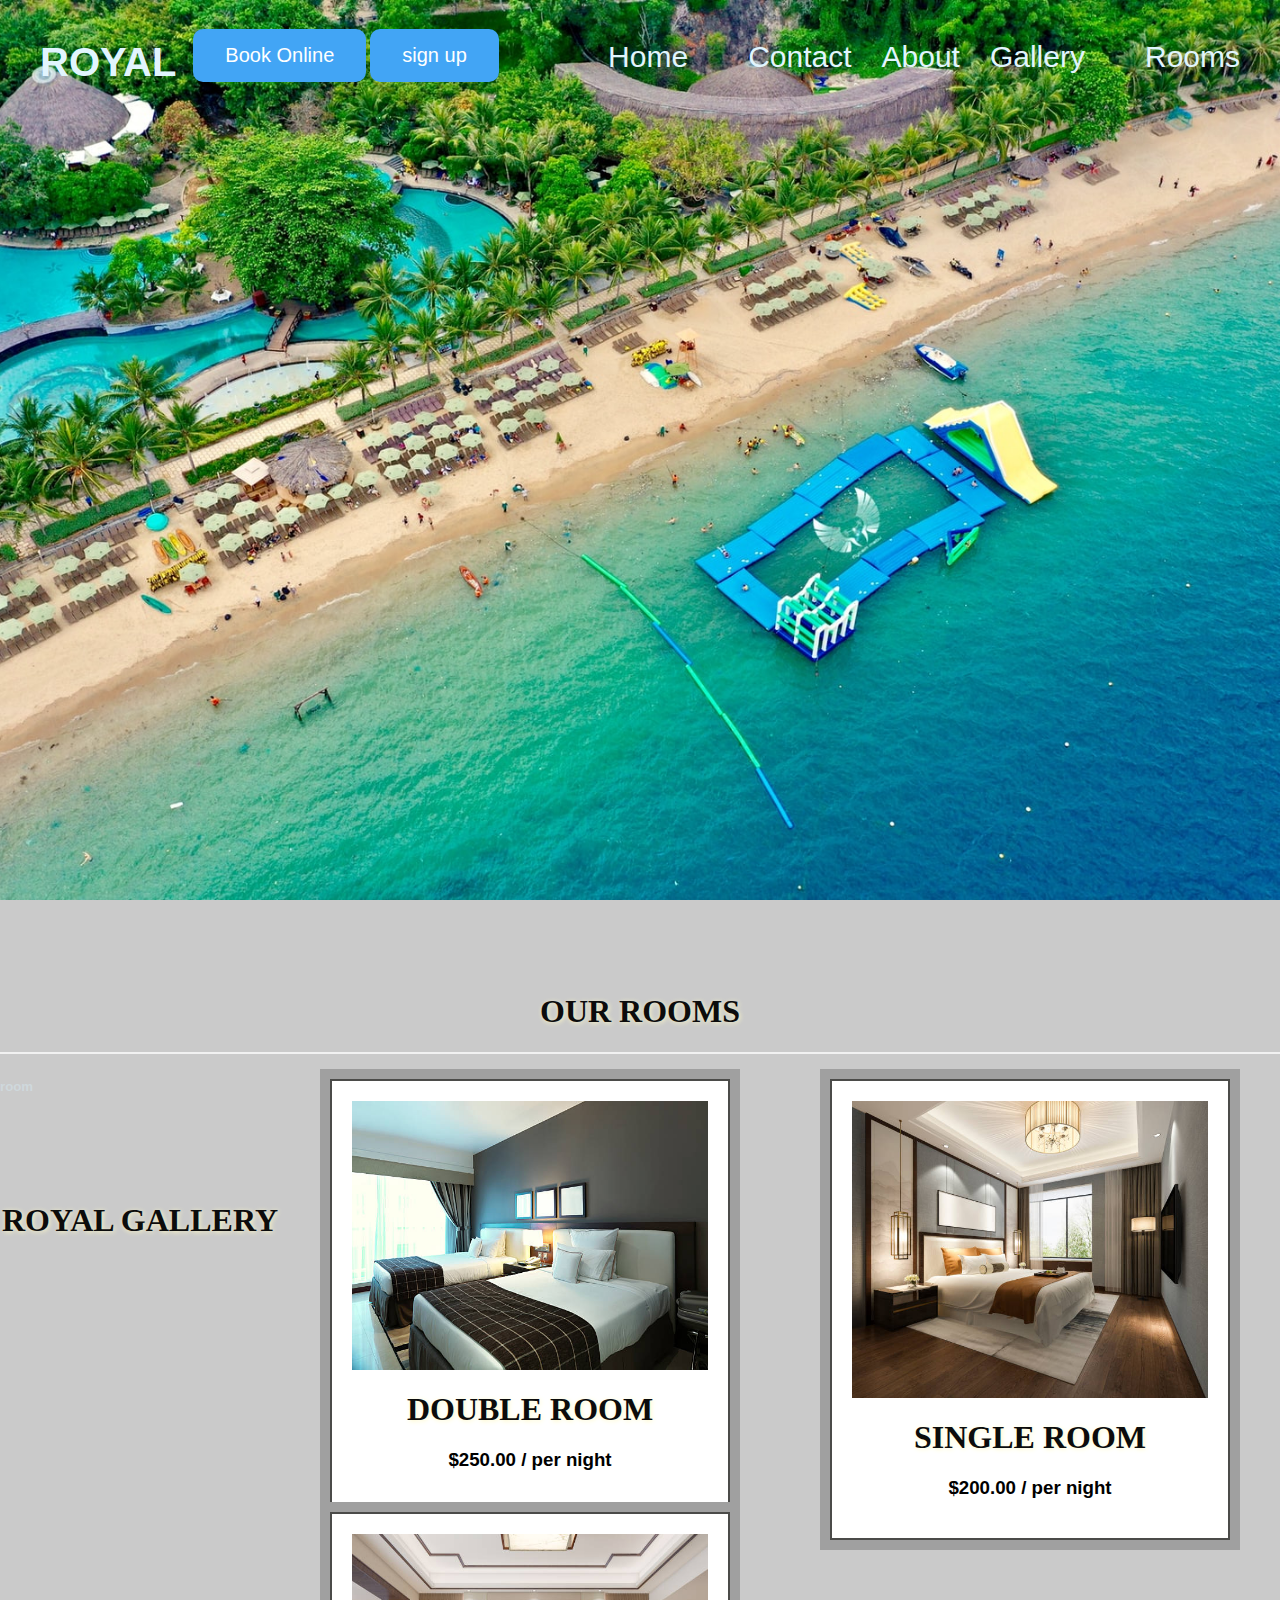
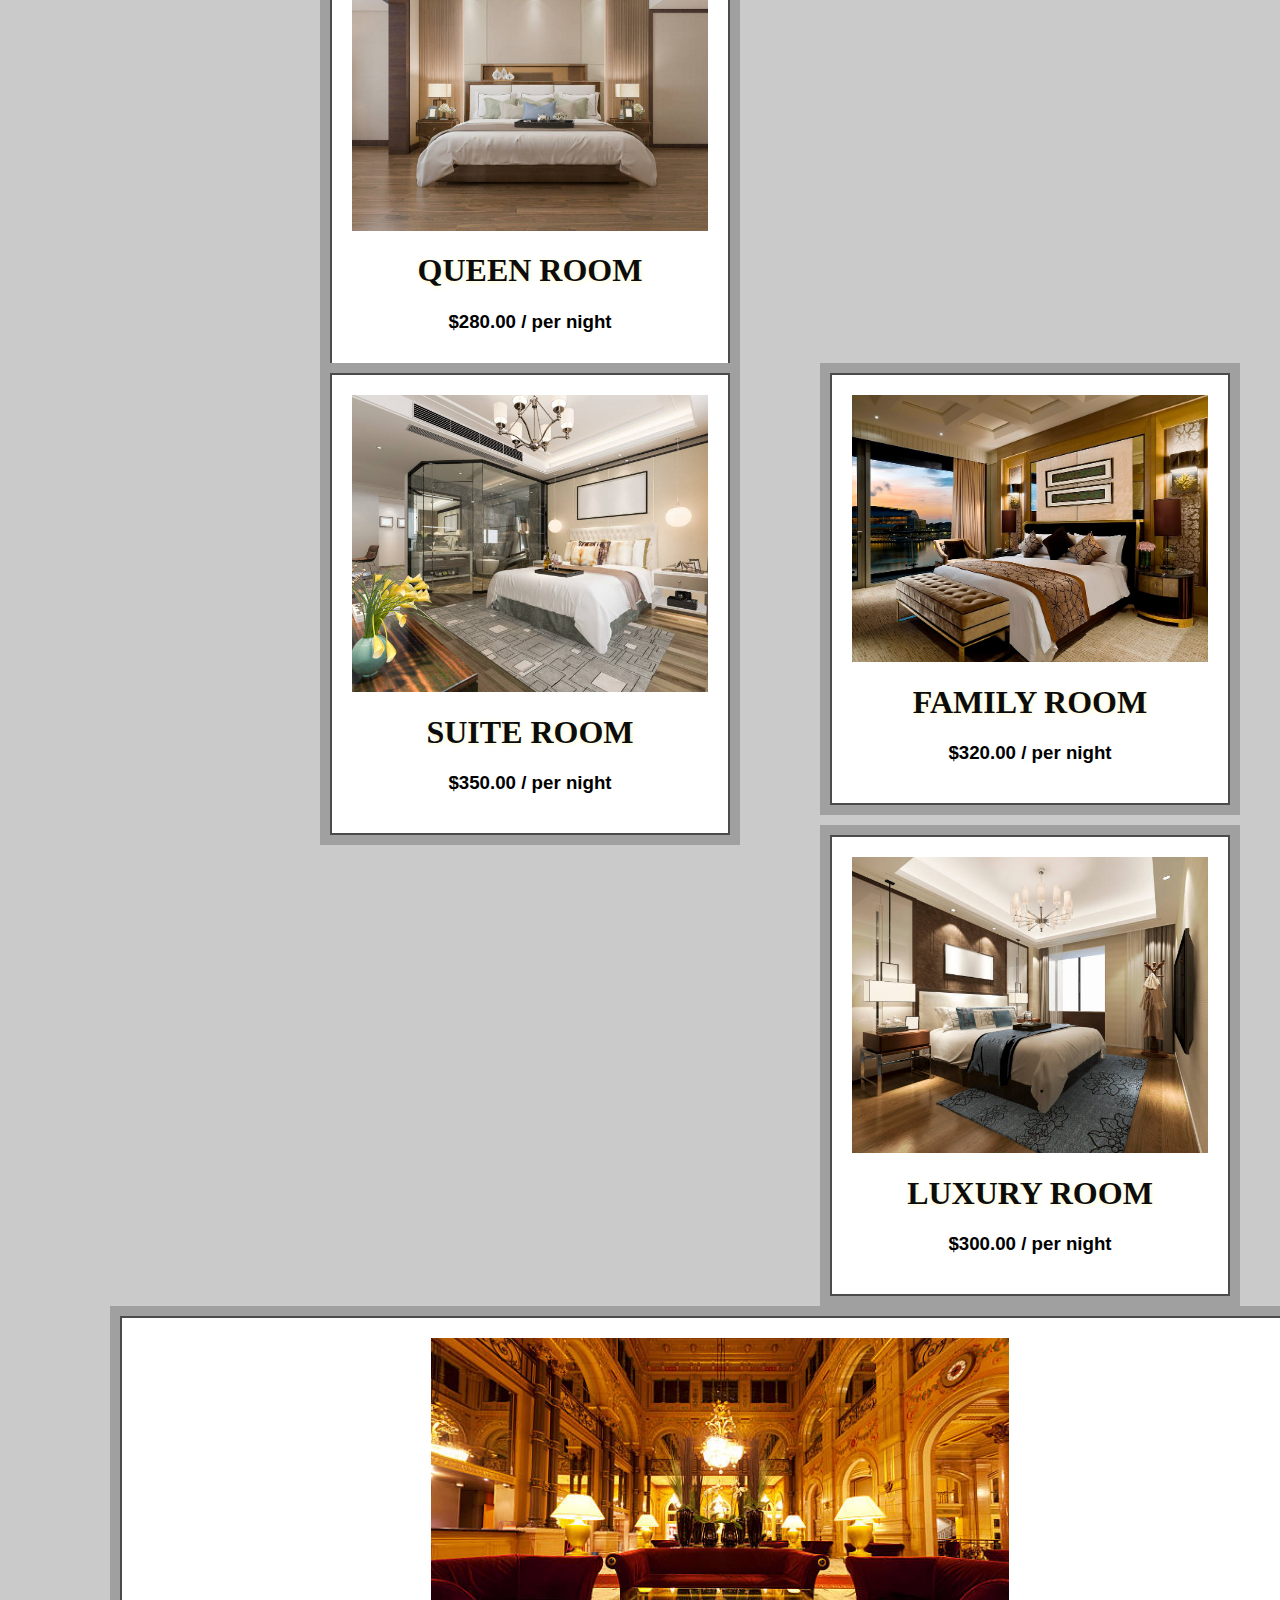
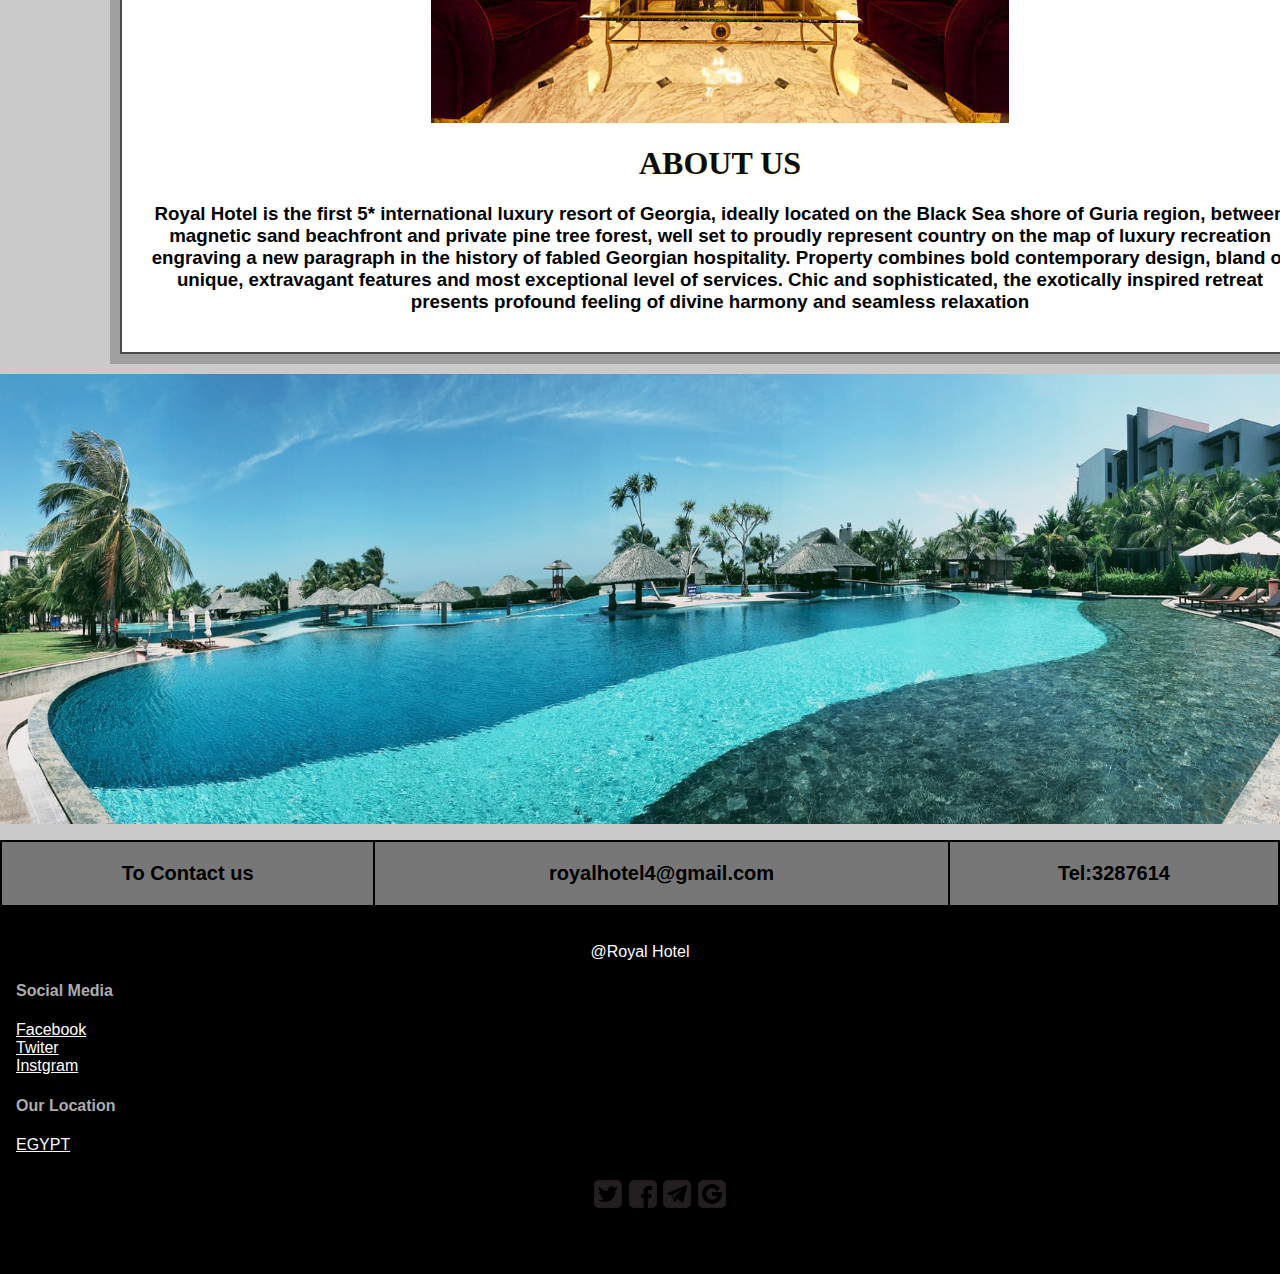
<file: index.html>
<html>
    <head>
      <link rel="stylesheet" href="style.css">

      
        <title> </title>
        <header>
          
      
          
         <div class="header">
            
            <a class="logo">ROYAL</a>
              <div class="header-right">
              <a href="index.html">Home</a>
              <a>
                <div class="dropdown">
                  <a class="dropbtn">Rooms</a>
                  <div class="dropdown-content">
                    <a href="room.html" target="_blank" > Single Room</a>
                    <a href="room.html" target="_blank"> Double Room</a>
                    <a href="room.html" target="_blank"> Family Room</a>
                    <a href="room.html" target="_blank"> Queen Room</a>
                    <a href="room.html" target="_blank"> Luxury Room</a>
                    <a href="room.html" target="_blank"> suite Room</a>
                  </div>
                </div>
                </a>
              <a href="contact.html" target="_blank">Contact</a>
              <a href="about.html" target="_blank">About</a>
              <a href="gallery 1.html" target="_blank">Gallery</a>
              </div>
              <div class="header-left">
              <a class="active " href="book.html" target="_blank">Book Online</a></div>
              <a class="active " href="sign.html" target="_blank">sign up</a></div>
            </div>
            </div>
            </div>
          </div>
            
          
      </body>
    </head>
  </header>
  </header>
<body>
  <br> <br>
  <br> <br>
  <h1>Our Rooms</h1>
  <hr>
  <div class="room">
    <a target="_blank" href="15.jpg">
      <img src="15.jpg" alt="Cinque Terre" width="600" height="400">
    </a>
    <div class="desc"></div><h1>Single Room</h1>
     <h3> $200.00 / per night</h3>
    </div>
  </div>
  
  <div class="room">
    <a target="_blank" href="10.jpg">
      <img src="10.jpg" alt="Forest" width="600" height="400">
    </a>
    <div class="desc"><h1>Double Room</h1>
      <h3> $250.00 / per night</h3>
    </div>
  </div>
  
  <div class="room">
    <a target="_blank" href="14.jpg">
      <img src="14.jpg" alt="Northern Lights" width="600" height="400">
    </a>
    <div class="desc"><h1>Queen Room</h1>
      <h3> $280.00 / per night</h3>
    </div>
  </div>
  
  <div class="room">
    <a target="_blank" href="7.jpeg">
      <img src="7.jpeg" alt="Mountains" width="600" height="400">
    </a>
    <div class="desc"><h1>Family Room</h1>
      <h3> $320.00 / per night</h3></div>
  </div>
  </div>
  
  <div class="room">
    <a target="_blank" href="19.jpg">
      <img src="19.jpg" alt="Mountains" width="600" height="400">
    </a>
    <div class="desc"><h1>Suite Room</h1>
      <h3> $350.00 / per night</h3></div>
  </div>
  </div>
  
  <div class="room">
    <a target="_blank" href="16.jpg">
      <img src="16.jpg" alt="Mountains" width="600" height="400">
    </a>
    <div class="desc"><h1>Luxury Room</h1>
      <h3> $300.00 / per night</h3></div>
  </div>
  </div>
 
<div>

<footer>
  
  
  <div class="footer-area black-bg footer-padding">
  <div class="">
  <div class="row d-flex justify-content-between">
  <div class="col-xl-3 col-lg-3 col-md-4 col-sm-6">
  <div class="single-footer-caption mb-30">
</footer>
</div>
<h5>room</h5>
<br>
<br>
<div class="about2">
  <div class="abohome">
   
      <img src="27.jpg" alt="" >
    </a>
    <div class="desc"></div><h1>About us</h1>
     <h3> Royal Hotel is the first 5* international luxury resort of Georgia, ideally located on the Black Sea shore of Guria region, between magnetic sand beachfront and private pine tree forest, well set to proudly represent country on the map of luxury recreation engraving a new paragraph in the history of fabled Georgian hospitality. Property combines bold contemporary design, bland of unique, extravagant features and most exceptional level of services. Chic and sophisticated, the exotically inspired retreat presents profound feeling of divine harmony and seamless relaxation</h3>
    </div>
  </div>
</div>



    <p style="font-size:50px; text-align: center; " > <h1>Royal Gallery</h1></p>
    
    <a href="gallery 1.html" target="_blank">
      <img  src="39.jpg"   style="width: 100%; height: 50vh;">

      </a>
  </div>
</div>
</div>

 
  
  
    <table>
      <tr>
          <ul>
          <th>To Contact us  </th>
          <th>royalhotel4@gmail.com</th>
          <th> Tel:3287614</th>
          </ul>
      </tr>
      
    </table>
    
    <div class="footer">
      <footer>
        <div class="container">
          <span> @Royal Hotel</span>
          
          <span>
          <h4>Social Media</h4>
          <ul>
          <li><a href="#"> Facebook</a></li> <br>
          <li><a href="#">Twiter</a></li> <br>
          <li><a href="#">Instgram</a></li> <br>
          <h4>Our Location</h4>
          <li><a href="#">EGYPT</a></li>
          </ul>
          </span>
      
         <ul>
            <li> <img src="Social_Media-03-128 (1).webp" alt=""></li>
            <li> <img src="Social_Media-02-256.webp" alt=""></li>
            <li> <img src="Social_Media-06-128.webp" alt=""></li>
            <li> <img src="Social_Media-07-128.webp" alt=""></li>
          </ul>
        <ul>
        
       </footer>
      </div>
</file>
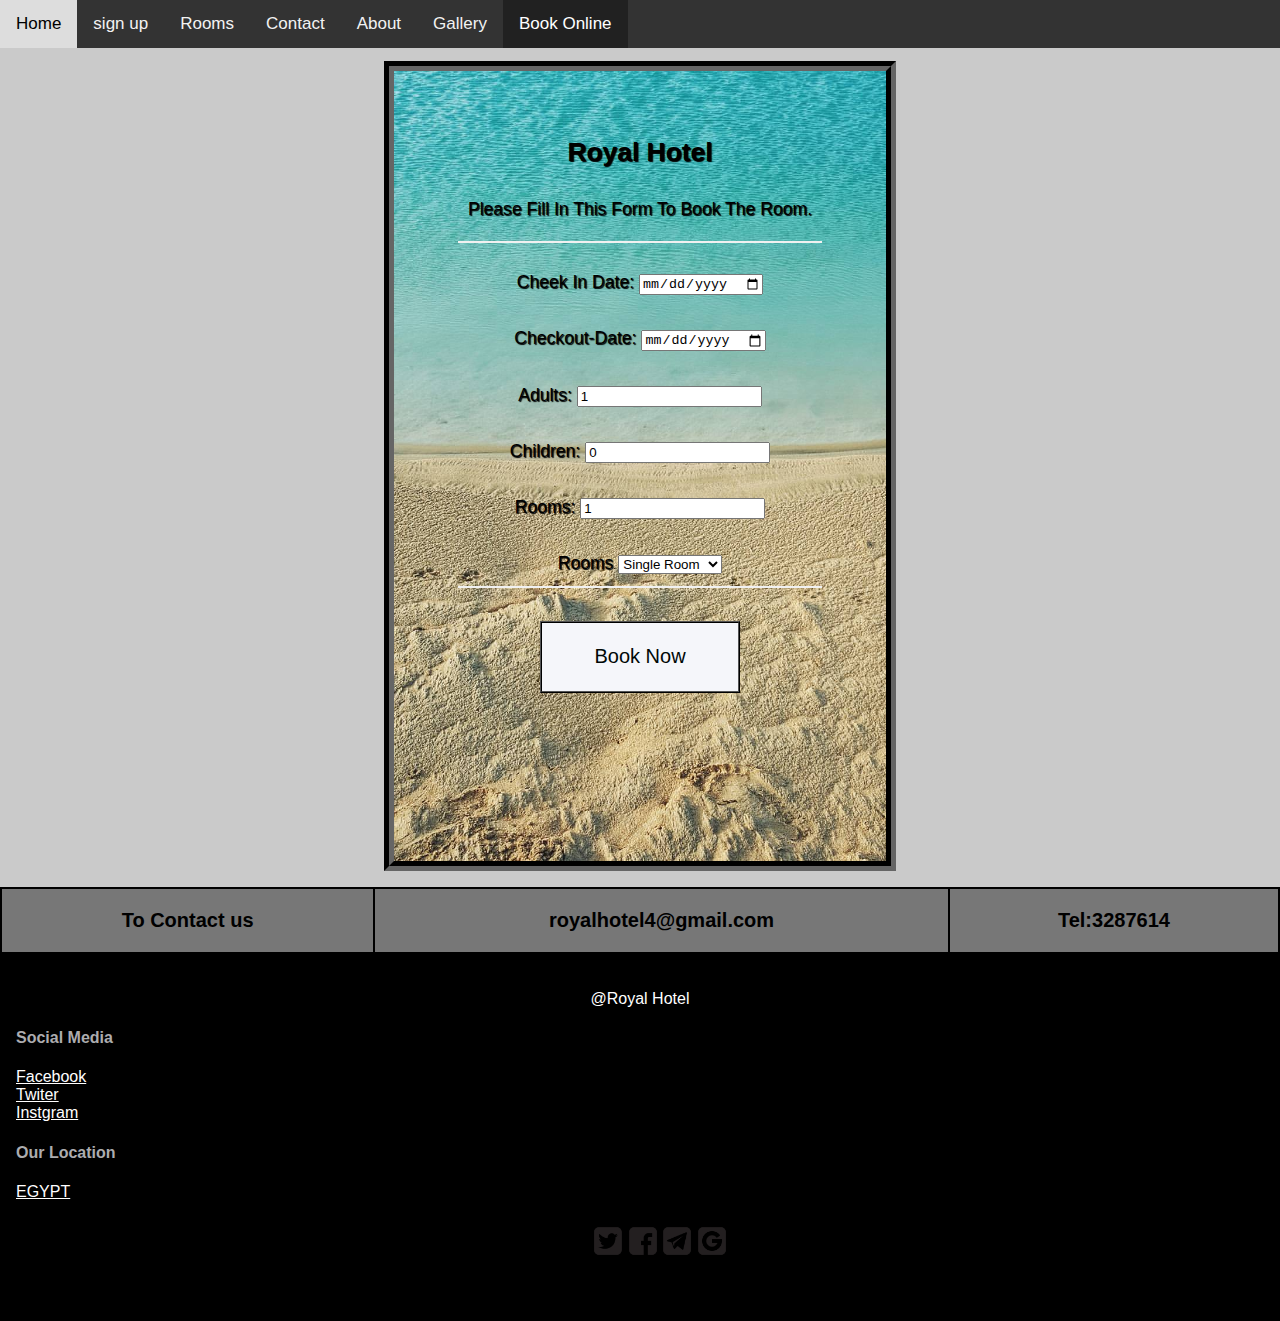
<file: book.html>
<html>
<head>
  <link rel="stylesheet" href="style.css">


 
  <div class="topnav">
        
    <div class="topnav">
        
      <a href="index.html">Home</a>
      <a  href="sign.html" target="_blank">sign up</a>
      <a href="room.html">Rooms</a>
      <a href="contact.html" >Contact</a>
      <a href="about.html" >About</a>
      <a href="gallery 1.html" >Gallery</a>
      <a class="active " href="book.html" >Book Online</a></div>
    </div>
    </div>
    </div>
</head>
<body>
  <div class="bbody">
    <form action="/action_page.php">
      <div class="book">
        <h2>Royal Hotel</h2>
        <p>Please fill in this form to book the room.</p>
        <hr>
    
        <form class ="book-form">
            <div class = "form-item">
                <label for="cheekin-date">Cheek in date:</label>
                <input type ="date"id ="cheekin-date"required><br><br>
            </div>
            <div  class="form-item">
                <lable for="checkout-date">Checkout-date:</lable>
                <input type = "date"id="chekout-date"required><br><br>
            </div>
        <div class ="form-item">
        <label for = "adult">Adults:</label>
                <input type ="number"min ="1"value ="1" id ="adult"required> <br><br>
            </div>    
    
             <div class ="form-item">
                    <label for = "children">Children:</label>
                    <input type ="number"min ="0"value ="0" id ="children"><br><br>
            </div>
            <div class ="form-item">
                <label for = "rooms">Rooms:</label>
                <input type ="number"min ="1"value ="1" id ="rooms"required><br><br>
            </div>

            <form action="sel" >
              <label for="rooms" ><sel>Rooms</sel></label>
              <select name="Rooms" id="rooms" >
                <option value="Single Room" >Single Room</option>
                <option value="Double Room" >Double Room</option>
                <option value="Family Room">Family Room</option>
                <option value="Queen Room">Queen Room</option>
                <option value="Luxury Room">Luxury Room</option>
                <option value="Suite Room">Suite Room</option>
              </select>
        <hr>
        
    
        <button type="submit" class="registerbtn1">Book Now</button>
        </form>
      </div>
</div>

<table>
  <tr>
      <ul>
      <th>To Contact us  </th>
      <th>royalhotel4@gmail.com</th>
      <th> Tel:3287614</th>
      </ul>
  </tr>
  
</table>


<div class="footer">
  <footer>
    <div class="container">
      <span> @Royal Hotel</span>
      
      <span>
      <h4>Social Media</h4>
      <ul>
      <li><a href="#"> Facebook</a></li> <br>
      <li><a href="#">Twiter</a></li> <br>
      <li><a href="#">Instgram</a></li> <br>
      <h4>Our Location</h4>
      <li><a href="#">EGYPT</a></li>
      </ul>
      </span>
  
     <ul>
            <li> <img src="Social_Media-03-128 (1).webp" alt=""></li>
            <li> <img src="Social_Media-02-256.webp" alt=""></li>
            <li> <img src="Social_Media-06-128.webp" alt=""></li>
            <li> <img src="Social_Media-07-128.webp" alt=""></li>
          </ul>
        <ul>
    
   </footer>
  </div>
</file>
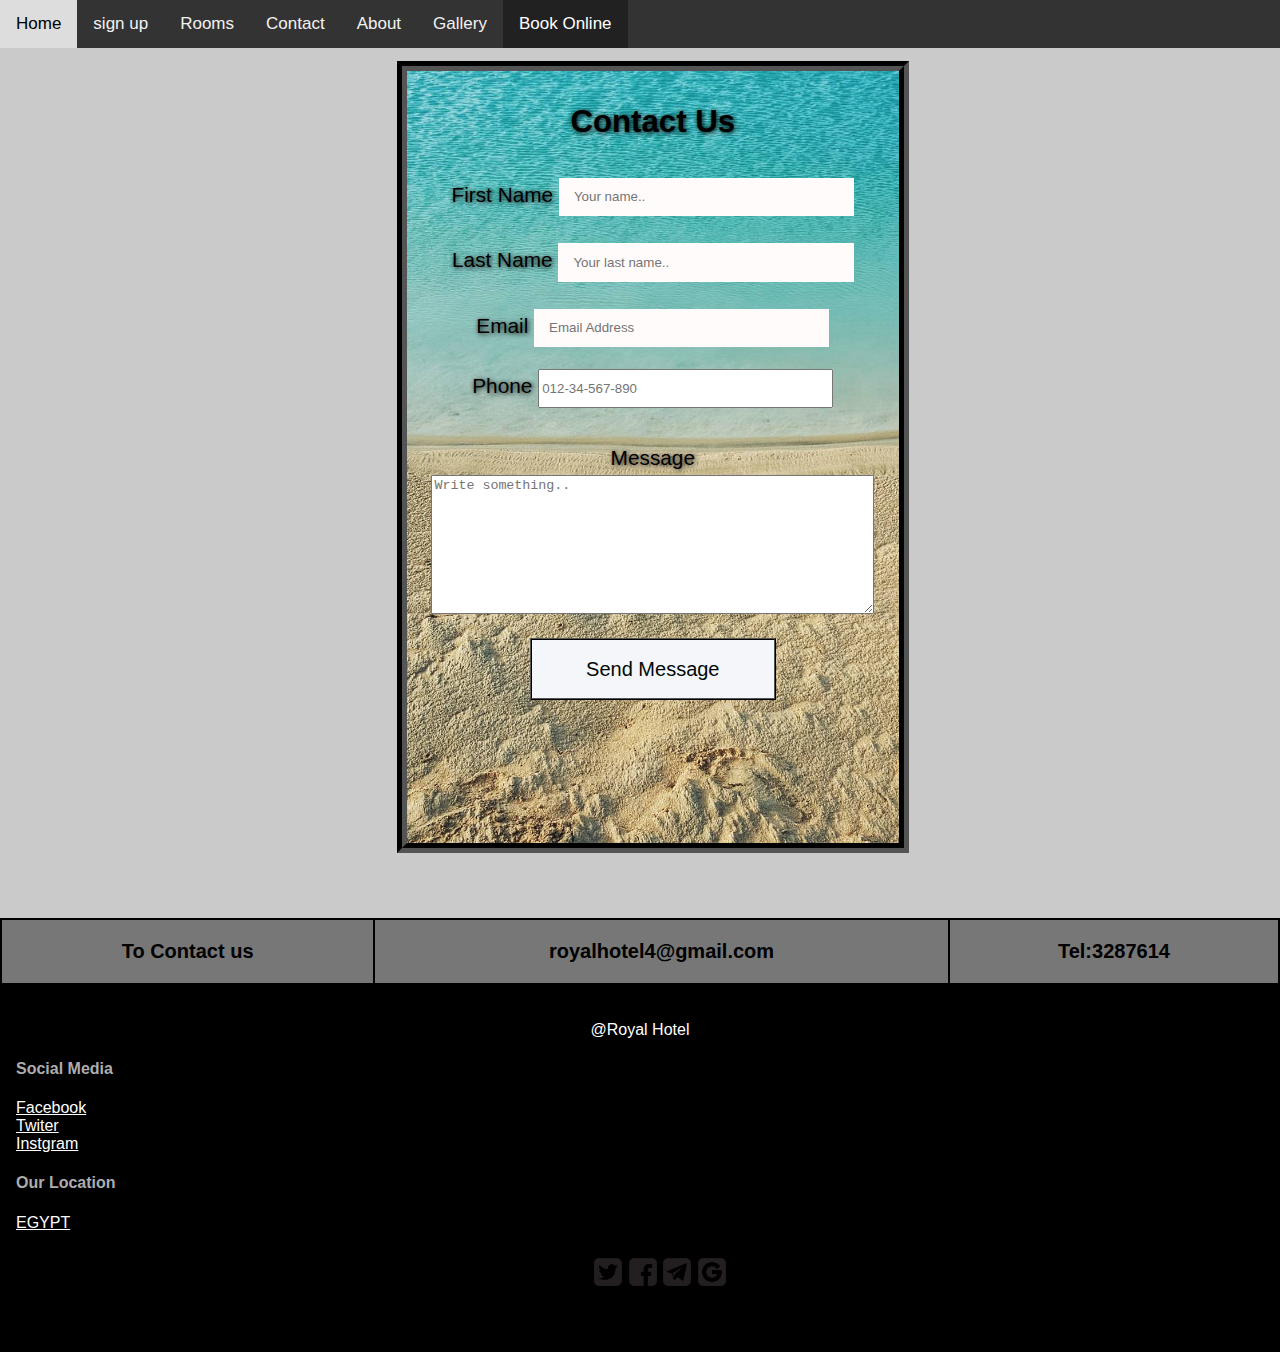
<file: contact.html>
<html>
    <title>

    </title>
    <head>
      
      <link rel="stylesheet" href="style.css">

      <div class="topnav">
        
        <a href="index.html">Home</a>
        <a  href="sign.html" target="_blank">sign up</a>
        <a href="room.html">Rooms</a>
        <a href="contact.html" >Contact</a>
        <a href="about.html" >About</a>
        <a href="gallery 1.html" >Gallery</a>
        <a class="active " href="book.html" >Book Online</a></div>
      </div>
      </div>
      </div>
    </head>
           
  
   <body>
    
    <div class="cbody">
      <h2>Contact Us</h2>
        <form action="/action_page.php">
          <label for="first name">First Name</label>
          <input type="text" id="first name" name="firstname" placeholder="Your name.."required><br>
      
          <label for="last name">Last Name</label>
          <input type="text" id="last name" name="lastname" placeholder="Your last name.."required> <br>
          <label for ="Email"> Email </label>
          <input id ="Email" name ="Email" type ="email" placeholder="Email Address"required> </br>
          <label for="phone"> phone </label>
          <input type="tel" id="phone" name="phone" placeholder="012-34-567-890" pattern="[0-9]{3}[0-9]{2}[0-9]{3}-[0-9]{3}" required><br><br>
          <label for="Message">Message</label> 
          <br>
          <textarea id="Message" name="Message" placeholder="Write something.."  required></textarea><br>
          <input type="submit" value="Send Message">
        </form>
      </div>
       </div>
<br>
<br>
  
    <table>
      <tr>
          <ul>
          <th>To Contact us  </th>
          <th>royalhotel4@gmail.com</th>
          <th> Tel:3287614</th>
          </ul>
      </tr>
      
    </table>
    
    
    <div class="footer">
      <footer>
        <div class="container">
          <span> @Royal Hotel</span>
          
          <span>
          <h4>Social Media</h4>
          <ul>
          <li><a href="#"> Facebook</a></li> <br>
          <li><a href="#">Twiter</a></li> <br>
          <li><a href="#">Instgram</a></li> <br>
          <h4>Our Location</h4>
          <li><a href="#">EGYPT</a></li>
          </ul>
          </span>
      
         <ul>
            <li> <img src="Social_Media-03-128 (1).webp" alt=""></li>
            <li> <img src="Social_Media-02-256.webp" alt=""></li>
            <li> <img src="Social_Media-06-128.webp" alt=""></li>
            <li> <img src="Social_Media-07-128.webp" alt=""></li>
          </ul>
        <ul>
        
       </footer>
      </div>
</body>
</html>
</file>
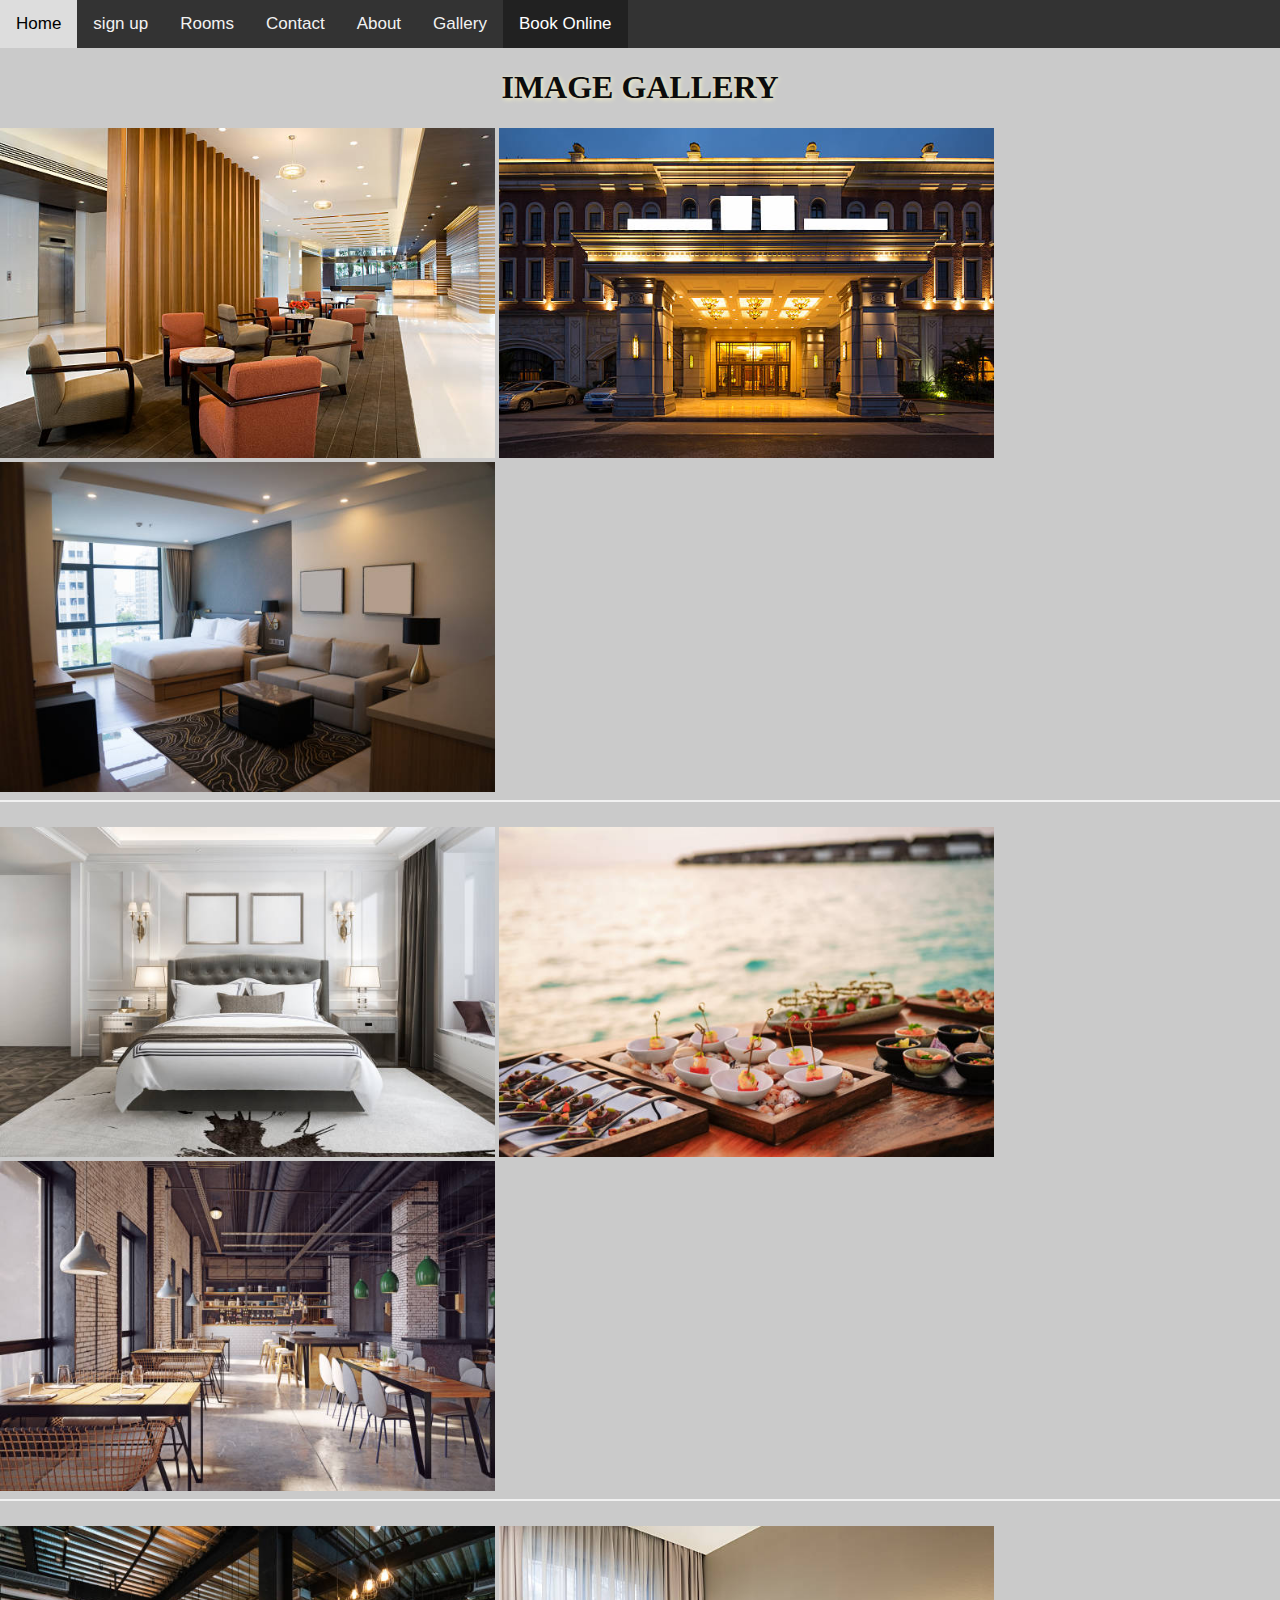
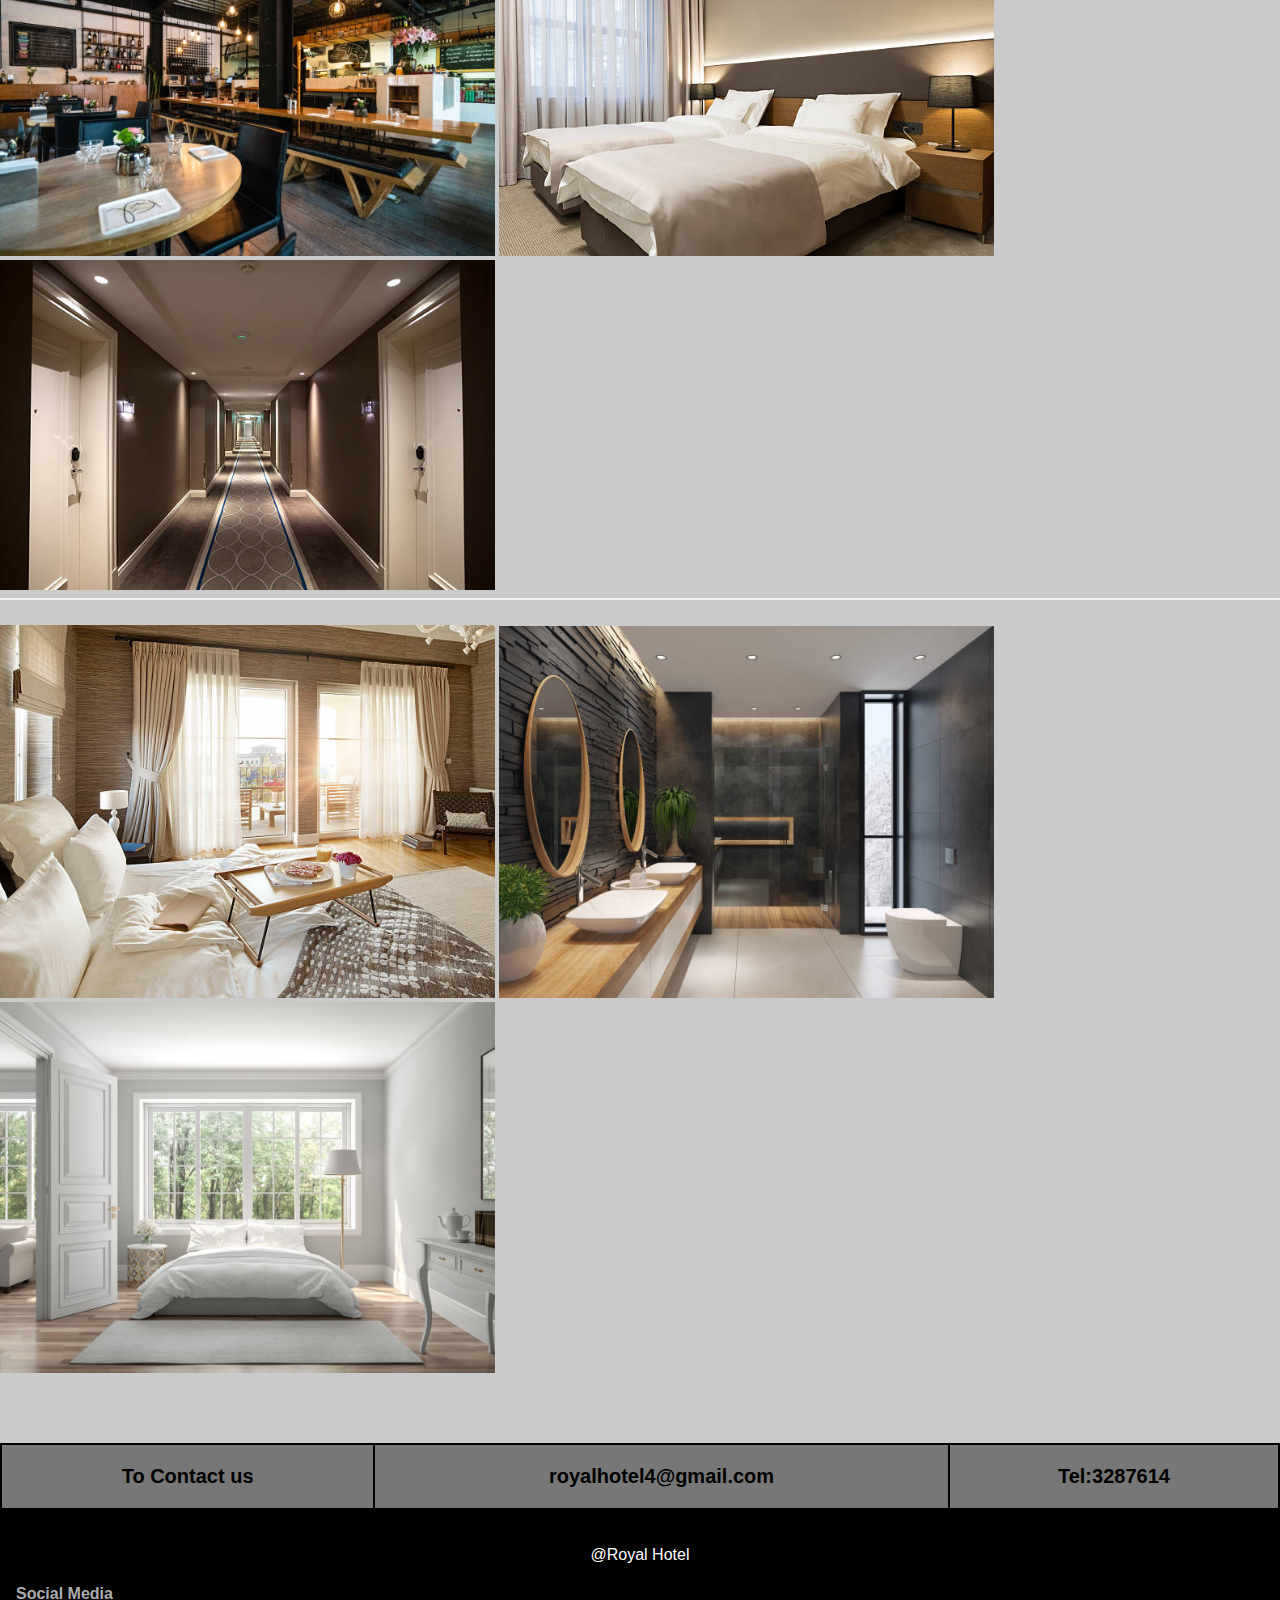
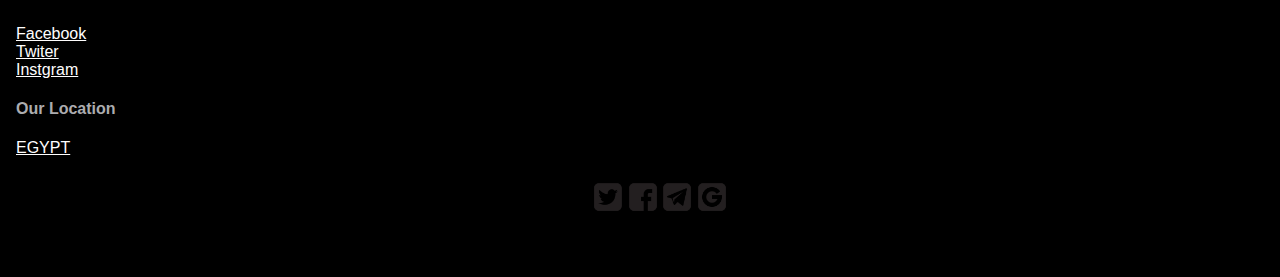
<file: gallery 1.html>
<html>
 <head>
      <link rel="stylesheet" href="style.css"> 
      
      
      <div class="topnav">
        
        <a href="index.html">Home</a>
        <a  href="sign.html" target="_blank">sign up</a>
        <a href="room.html">Rooms</a>
        <a href="contact.html" >Contact</a>
        <a href="about.html" >About</a>
        <a href="gallery 1.html" >Gallery</a>
        <a class="active " href="book.html" >Book Online</a></div>
      </div>
      </div>
      </div>
 </head>
    <body>
          
         <h1> Image Gallery</h1>  
             <img src="t1.jpg" alt="swimming pool" width="495" hidht="455">
             <img src="t15.jpeg" alt="swimming pool" width="495" hidht="455">
             <img src="t14.jpg" alt="swimming pool" width="495" hidht="455">
             <hr>
             <img src="t4.jpg" alt="swimming pool" width="495" hidht="455">
             <img src="t5.jpg" alt="swimming pool" width="495" hidht="455">
             <img src="t6.jpg" alt="swimming pool" width="495" hidht="455">
             <hr>
              <img src="t7.jpg" alt="swimming pool" width="495" hidht="455">
             <img src="t17.jpg" alt="swimming pool" width="495" hidht="300">
             <img src="t19.jpg" alt="swimming pool" width="495" hidht="455">
             <hr>
             <img src="t10.jpg" alt="swimming pool" width="495" hidht="455">
             <img src="t18.jpg" alt="swimming pool" width="495" hidht="455">
             <img src="t12.jpg" alt="swimming pool" width="495" hidht="455">

<br>
<br>
<br>
<br>
                
<table>
  <tr>
      <ul>
      <th>To Contact us  </th>
      <th>royalhotel4@gmail.com</th>
      <th> Tel:3287614</th>
      </ul>
  </tr>
  
</table>


<div class="footer">
  <footer>
    <div class="container">
      <span> @Royal Hotel</span>
      
      <span>
      <h4>Social Media</h4>
      <ul>
      <li><a href="#"> Facebook</a></li> <br>
      <li><a href="#">Twiter</a></li> <br>
      <li><a href="#">Instgram</a></li> <br>
      <h4>Our Location</h4>
      <li><a href="#">EGYPT</a></li>
      </ul>
      </span>
     <ul>
            <li> <img src="Social_Media-03-128 (1).webp" alt=""></li>
            <li> <img src="Social_Media-02-256.webp" alt=""></li>
            <li> <img src="Social_Media-06-128.webp" alt=""></li>
            <li> <img src="Social_Media-07-128.webp" alt=""></li>
          </ul>
        <ul>
   </footer>
  </div>
    </body>
 </head>
</html>
</file>
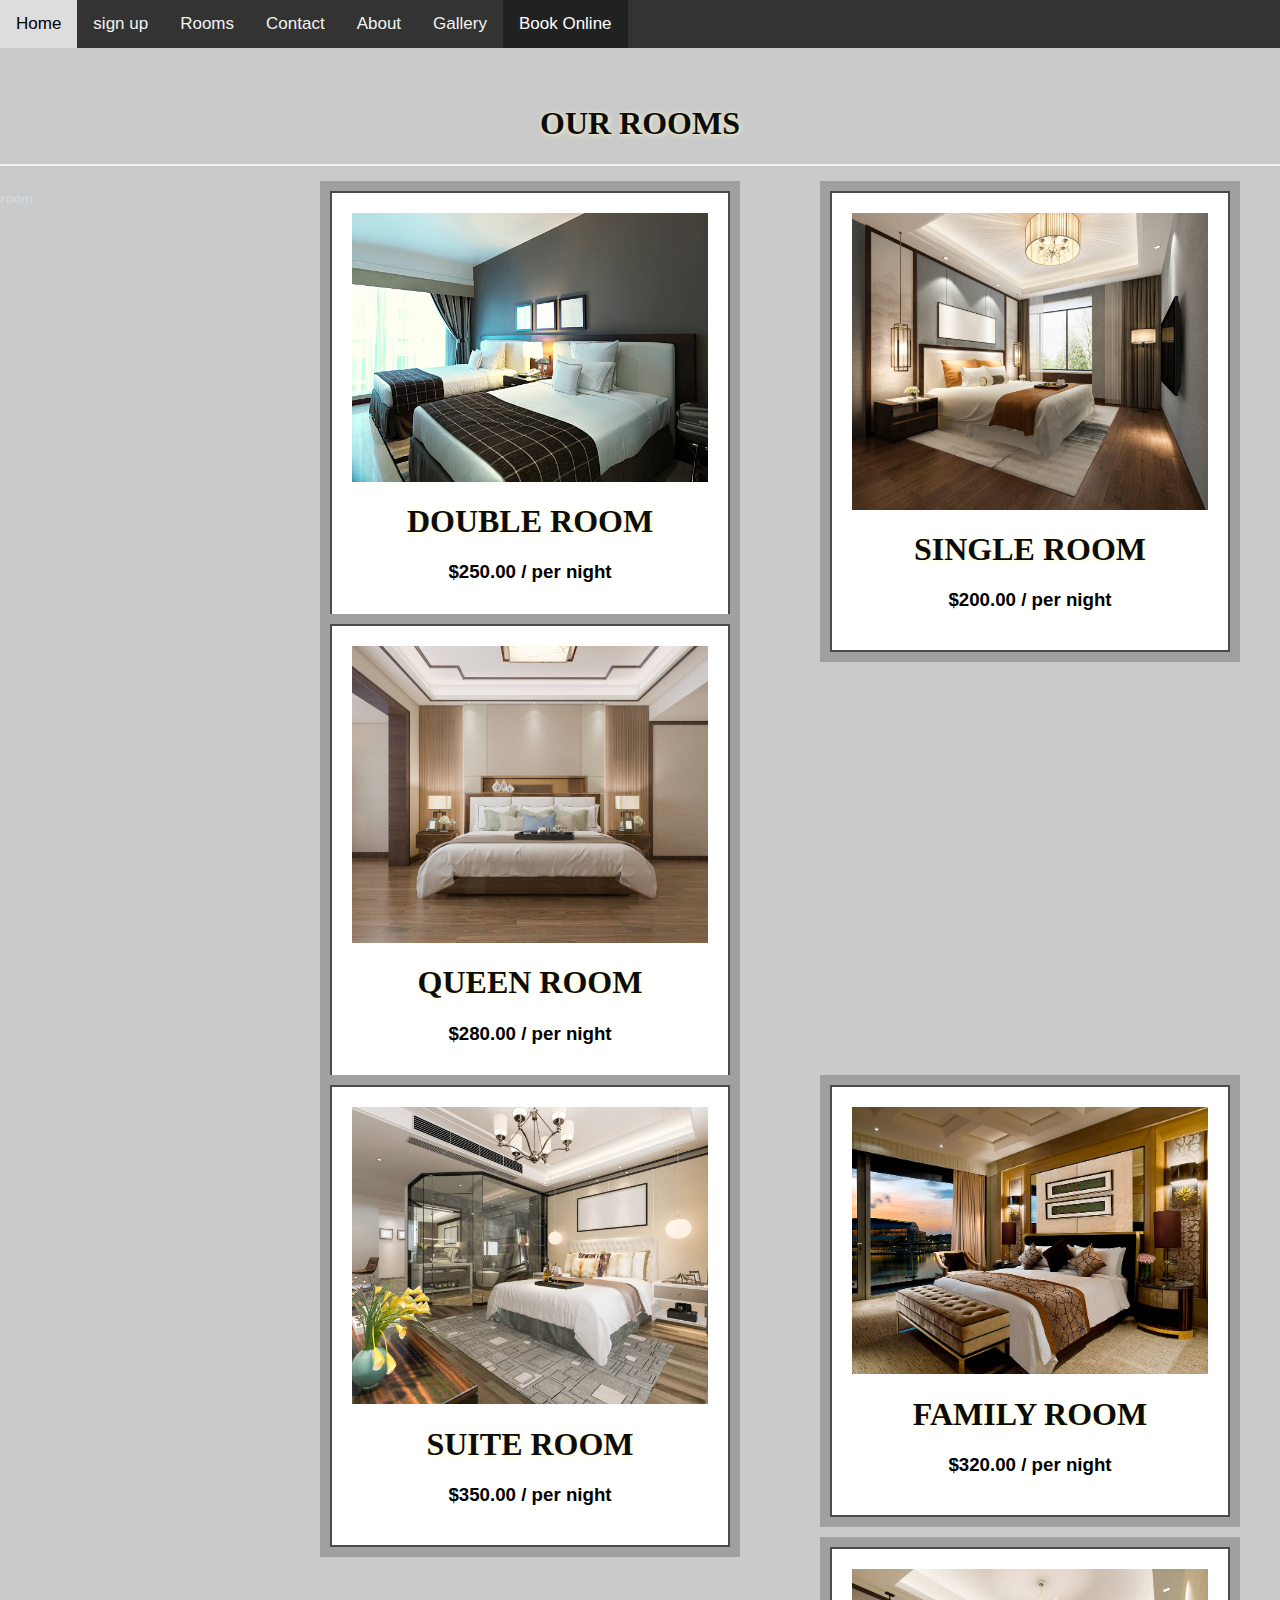
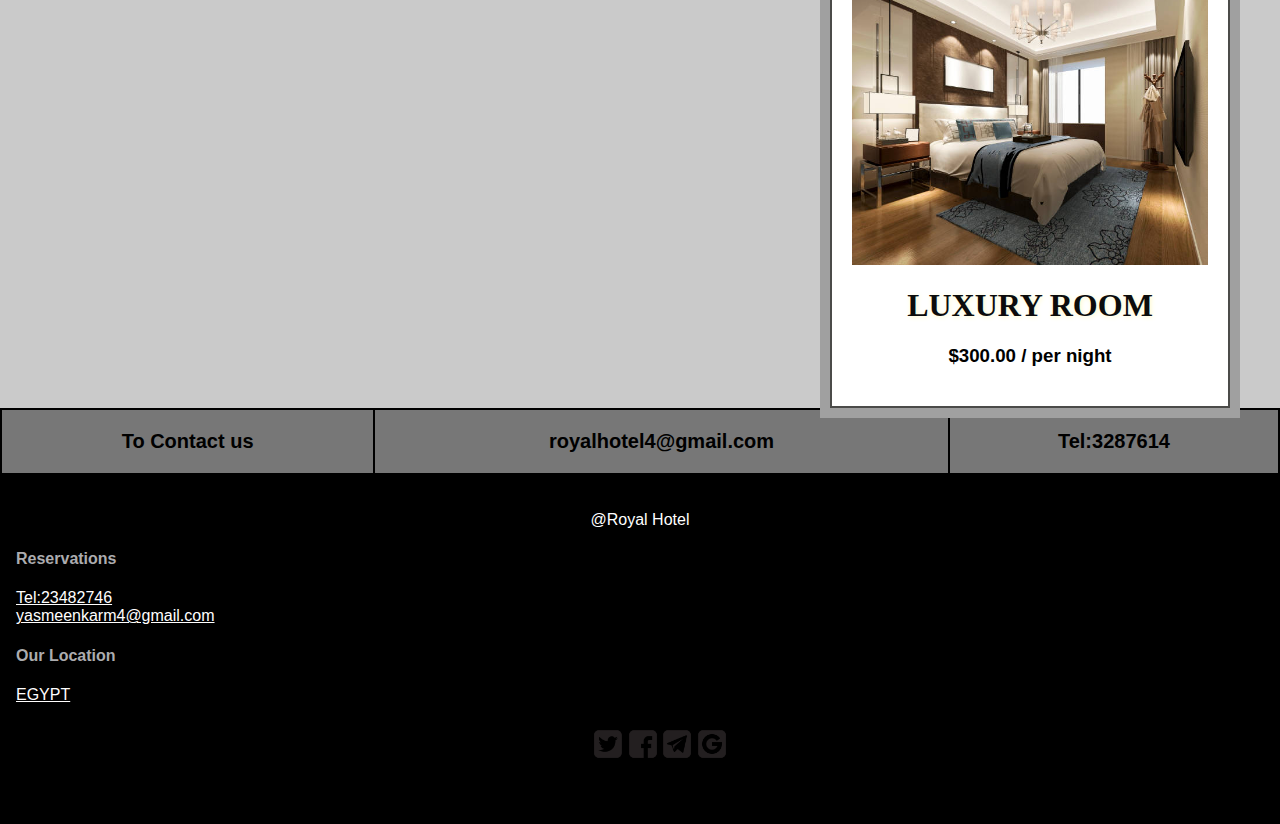
<file: room.html>
<html>
<head>
  
  <link rel="stylesheet" href="style.css">


  
  <div class="topnav">
        
    <a href="index.html">Home</a>
    <a  href="sign.html" target="_blank">sign up</a>
    <a href="room.html">Rooms</a>
    <a href="contact.html" >Contact</a>
    <a href="about.html" >About</a>
    <a href="gallery 1.html" >Gallery</a>
    <a class="active " href="book.html" >Book Online</a></div>
  </div>
  </div>
  </div>
</head>

<br> <br>
<h1>Our Rooms</h1>
<hr>
<div class="room">
  <a target="_blank" href="15.jpg">
    <img src="15.jpg" alt="Cinque Terre" width="600" height="400">
  </a>
  <div class="desc"></div><h1>Single Room</h1>
   <h3> $200.00 / per night</h3>
  </div>
</div>

<div class="room">
  <a target="_blank" href="10.jpg">
    <img src="10.jpg" alt="Forest" width="600" height="400">
  </a>
  <div class="desc"><h1>Double Room</h1>
    <h3> $250.00 / per night</h3>
  </div>
</div>

<div class="room">
  <a target="_blank" href="14.jpg">
    <img src="14.jpg" alt="Northern Lights" width="600" height="400">
  </a>
  <div class="desc"><h1>Queen Room</h1>
    <h3> $280.00 / per night</h3>
  </div>
</div>

<div class="room">
  <a target="_blank" href="7.jpeg">
    <img src="7.jpeg" alt="Mountains" width="600" height="400">
  </a>
  <div class="desc"><h1>Family Room</h1>
    <h3> $320.00 / per night</h3></div>
</div>
</div>

<div class="room">
  <a target="_blank" href="19.jpg">
    <img src="19.jpg" alt="Mountains" width="600" height="400">
  </a>
  <div class="desc"><h1>Suite Room</h1>
    <h3> $350.00 / per night</h3></div>
</div>
</div>

<div class="room">
  <a target="_blank" href="16.jpg">
    <img src="16.jpg" alt="Mountains" width="600" height="400">
  </a>
  <div class="desc"><h1>Luxury Room</h1>
    <h3> $300.00 / per night</h3></div>
</div>
</div>
<h5>room</h5>

<br>
<table>
  <tr>
      <ul>
      <th>To Contact us  </th>
      <th>royalhotel4@gmail.com</th>
      <th> Tel:3287614</th>
      </ul>
  </tr>
  
</table>


<div class="footer">
<footer>
  <div class="container">
    <span> @Royal Hotel</span>
    
    <span>
    <h4>Reservations</h4>
    <ul>
    <li><a href="#"> Tel:23482746</a></li> <br>
    <li><a href="#">yasmeenkarm4@gmail.com</a></li> <br>
    <h4>Our Location</h4>
    <li><a href="#">EGYPT</a></li>
    </ul>
    </span>

    <ul>
            <li> <img src="Social_Media-03-128 (1).webp" alt=""></li>
            <li> <img src="Social_Media-02-256.webp" alt=""></li>
            <li> <img src="Social_Media-06-128.webp" alt=""></li>
            <li> <img src="Social_Media-07-128.webp" alt=""></li>
          </ul>
        <ul>
  
 </footer>
</div>
</file>
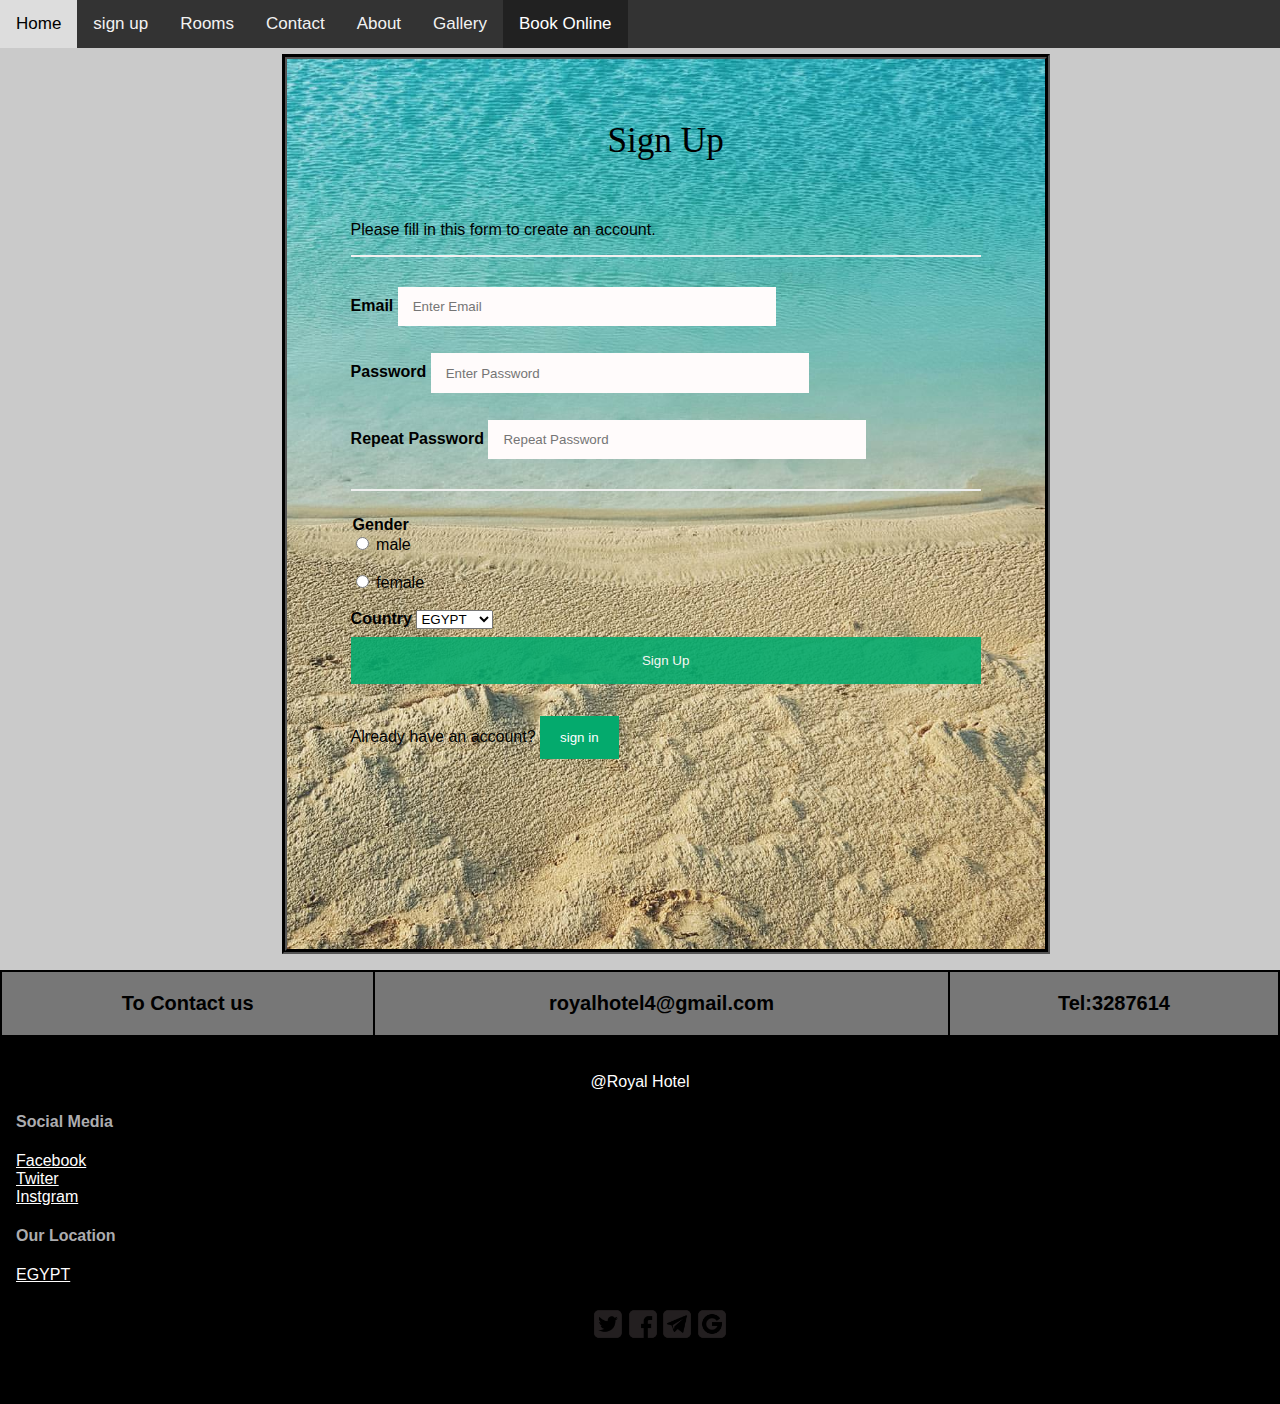
<file: sign.html>
<head>
    <link rel="stylesheet" href="style.css">

    <script>
      // Get the modal
      var modal = document.getElementById('id01');
      
      // When the user clicks anywhere outside of the modal, close it
      window.onclick = function(event) {
          if (event.target == modal) {
              modal.style.display = "none";
          }
      }
      </script>
   

   
   <div class="topnav">
        
    <a href="index.html">Home</a>
    <a  href="sign.html" target="_blank">sign up</a>
    <a href="room.html">Rooms</a>
    <a href="contact.html" >Contact</a>
    <a href="about.html" >About</a>
    <a href="gallery 1.html" >Gallery</a>
    <a class="active " href="book.html" >Book Online</a></div>
  </div>
  </div>
  </div>

</body>
</head>

    
<body>
  
  <div class="bac">
    <form action="/action_page.php">
        <p class="thi">Sign Up</p>
        <p>Please fill in this form to create an account.</p>
        <hr>
    
        <label for="email"><b>Email</b></label>
        <input type="email" placeholder="Enter Email" name="email" id="email" required>
        <br>
    
        <label for="psw"><b>Password</b></label>
        <input type="password" placeholder="Enter Password" name="psw" id="psw" required>
        <br>
    
        <label for="psw-repeat"><b>Repeat Password</b></label>
        <input type="password" placeholder="Repeat Password" name="psw-repeat" id="psw-repeat" required>
<hr>
  <legend><b>Gender</b> </legend>
  <input type ="radio" id ="male" name ="gender" required></input>
  <label for ="male" >male</label> </br></br>
  
  <input type ="radio" id ="female" name ="gender" required></input>
  <label for ="male" >female</label> </br></br>
       
  <form action="/action_page.php" >
    <label for="Country" ><b>Country</b></label>
    <select name="Country" id="Country" >
      <option value="EGYPT" >EGYPT</option>
      <option value="Dubai" >Dubai</option>
      <option value="France">France</option>
      <option value="Germany">Germany</option>
    </select>
        <button type="submit" class="registerbtn">Sign Up</button>
      </form>
      <p>Already have an account? 
        <button onclick="document.getElementById('id01').style.display='block'" style="width:auto;">sign in</button>
      </div> 
      

<div id="id01" class="modal">
  
  <form class="modal-content animate" action="/action_page.php" method="post">
    <div class="ss">
      <span onclick="document.getElementById('id01').style.display='none'" class="close" title="Close Modal">&times;</span>
      </div>
      <h2>sign in</h2>
      <div class="container">
        <label for="uname"><b>Username</b></label>
        <input type="text" placeholder="Enter Username" name="uname" required><br>
  
        <label for="psw"><b>Password</b></label>
        <input type="password" placeholder="Enter Password" name="psw" required>
          
        <button type="submit">sign in</button>
        <label>
          <input type="checkbox" checked="checked" name="remember"> Remember me
        </label>
      </div>
  
      <div class="container" >
        <button type="button" onclick="document.getElementById('id01').style.display='none'" class="cancelbtn">Cancel</button>
        
      </div>
    </form>
  </div>
</div>
</div>

</body>


<table>
  <tr>
      <ul>
      <th>To Contact us  </th>
      <th>royalhotel4@gmail.com</th>
      <th> Tel:3287614</th>
      </ul>
  </tr>
  
</table>


<div class="footer">
  <footer>
    <div class="container">
      <span> @Royal Hotel</span>
      
      <span>
      <h4>Social Media</h4>
      <ul>
      <li><a href="#"> Facebook</a></li> <br>
      <li><a href="#">Twiter</a></li> <br>
      <li><a href="#">Instgram</a></li> <br>
      <h4>Our Location</h4>
      <li><a href="#">EGYPT</a></li>
      </ul>
      </span>
  <ul>
            <li> <img src="Social_Media-03-128 (1).webp" alt=""></li>
            <li> <img src="Social_Media-02-256.webp" alt=""></li>
            <li> <img src="Social_Media-06-128.webp" alt=""></li>
            <li> <img src="Social_Media-07-128.webp" alt=""></li>
          </ul>
        <ul>
   </footer>
  </div>
    </html>
</file>
<file: style.css>
body{
  background-color: rgb(202, 202, 202);
}

* {box-sizing: border-box;}
body { 
 margin:0;
 font-family: Arial, Helvetica, sans-serif; }


            header{
              background-image: url(41.jpg);
              width: 100%;
              padding: 25px 25px;
              display:flex;
              flex-direction: column;
              height: 100vh;
              background-position: center;
              background-size: cover;
              background-repeat: no-repeat;
  
            }
            
            
            .header a {
              float: left;
              color: #e1f5fe;
              text-align: center;
              padding: 15px;
              text-decoration: none;
              font-size: 30px; 
              line-height: 30spx;
              border-radius: 10px;
              ba
            }
            .head-top{
              display: flex;
              justify-content: space-between;
              align-items: ce;
  
            }
            .header a.logo {
              font-size: 40px;
              font-weight: bold;
              color: #e1f5fe;
            }
            
            .header a:hover {
              background-color:#42a5f5;
              color: rgb(219, 219, 219);
            }
            
            .header a.active {
              background-color:#42a5f5;
              color: rgb(255, 255, 255);
              padding: 15px 32px;
              text-align: center;
              text-decoration: none;
              display: inline-block;
              font-size: 20px;
              margin: 4px 2px;
              
            }
            
            .header-right {
              float: right;
            }
            .header-left {
              float: none;
              
            }
            
            
            @media screen and (max-width: 400px) {
              .header a {
                float: none;
                display: block;
                text-align: left;
              
              }
              
              
              
              
            }


            /* contact*/
            
            


/*footer*/
a {
    color: rgb(255, 254, 254);
    text-decoration: underline;
    
    
  }

h4{
color: rgb(172, 172, 175);
}

  h1 {
    text-align: center;
    text-transform: uppercase;
    color: #0c0c0c;
    float: center;
    font-family:Georgia, 'Times New Roman', Times, serif;
    text-shadow: 1px 1px 5px #fff9c4;
    
  }
  .hh{

    text-align: center;
    text-transform: uppercase;
    color: #0c0c0c;
    float: center;
    font-family:Georgia, 'Times New Roman', Times, serif;
    position: relative;
    top: -50%;
  }
  
 /*room*/
  .room {
    margin-inline:  50px;
    border: 1px solid #ccc;
    float:right;
    width: 400px;
    border: 2px solid rgb(75, 75, 73);
    outline: #a0a0a0 solid 10px;
    padding: 20px;
  text-align:center;
  background-color:white;
  
  }
  
  .room:hover {
    border: 2px solid #777;
  }
  
  .room img {
    width: 100%;
    height: auto;
    margin-right: auto;
    margin-left: auto;
    
    
  }
  
/*book page*/
.bbody{
  background-image:url(57.jpg);
  background-size:cover;
 padding: 3% 5%;
 margin: 1% 0% 1% 30%;
 width: 40%;
 height: 90%;
 border-width: 10px; 
 border-color: rgb(17, 17, 17) ;
 border-style:groove; 
 text-shadow: 1px 1px 1px  ;
 color: black;
 text-align: center; 
 text-transform: capitalize;
line-height:1.6 ;   
font-size: 110%;
     }
.registerbtn1{
border:2px solid black;
border-style:ridge;
background-color: rgb(245, 246, 250);
color: rgb(0, 8, 6);
width: 55%;
height: 10%;
font-size: 20px;
text-align: center;
}


/*sign up page */
.bac{
  background-image: url(57.jpg);
 padding: 16px;
 background-size: cover;
  width: 60%;
  height: 100%;
  margin: 0.5% 22%;
  padding: 4% 5%;
  border: 5px groove black ;
  color: black
  font-size: 100%;

}
.up {
  padding: 16px;
  background-color: rgb(255, 255, 255);
  background-size: cover;
  
  
}
.sg {
  padding: 16px;
  background-color: rgb(255, 255, 255);
  
  
}


/* Full-width input fields */
input[type=text], input[type=password] ,input[type=email] {
  width: 100%;
  padding: 15px;
  margin: 5px 0 22px 0;
  display: inline-block;
  border: none;
  background: #fffbfb;
}

input[type=text]:focus, input[type=password] :focus ,input[type=email]:focus {
  background-color: rgb(255, 255, 255);
  outline: none;
  float: ;
}

/* Overwrite default styles of hr */
hr {
  border: 0.5px solid #f1f1f1;
  margin-bottom: 25px;
}

/* Set a style for the submit button */
.registerbtn {
  background-color: #04AA6D;
  color: white;
  padding: 16px 20px;
  margin: 8px 0;
  border: none;
  cursor: pointer;
  width: 100%;
  opacity: 0.9;
}

.registerbtn:hover {
  opacity: 1;
}


/* Set a grey background color and center the text of the "sign in" section */

/*about page*/

.about  {
  width: 40%;
  font-size: 25px;
  font-family: Georgia, 'Times New Roman', Times, serif;
  float:right;
  line-height: 1.5;
  padding: 100px;
  float:left;
  
}
.about image{
  width: 620;
  height: 900;
  margin-right:80px;

  
}

.about2{
  padding: 20px;
  float: left;
  
}



h5{
  color: #cfd8dc;
}




/* sign in page*/

/* Full-width input fields */


/* Set a style for all buttons */
button {
  background-color: #04AA6D;
  color: white;
  padding: 14px 20px;
  margin: 8px 0;
  border: none;
  cursor: pointer;
  width: 100%;
}

button:hover {
  opacity: 0.8;
}

/* Extra styles for the cancel button */
.cancelbtn {
  width: auto;
  padding: 10px 18px;
  background-color:red;
}

/* Center the image and position the close button */
.imgcontainer {
  text-align: center;
  margin: 24px 0 12px 0;
  position: relative;
}



.container {
  padding: 16px;
}

span.psw {
  float: right;
  padding-top: 16px;
}

/* The Modal (background) */
.modal {
  display: none; /* Hidden by default */
  position: fixed; /* Stay in place */
  z-index: 1; /* Sit on top */
  left: 0;
  top: 0;
  width: 100%; /* Full width */
  height: 100%; /* Full height */
  overflow: auto; /* Enable scroll if needed */
  background-color: rgba(73, 71, 71, 0.315); /* Fallback color */
  background-color: rgba(58, 55, 55, 0.082); /* Black w/ opacity */
  padding-top: 16px;

}

/* Modal Content/Box */
.modal-content {
  background-color: #fefefe;
  margin: 5% auto 15% auto; /* 5% from the top, 15% from the bottom and centered */
  border: 1px solid #888;
  width: 80%; /* Could be more or less, depending on screen size */
  padding: 10px;
}

/* The Close Button (x) */
.close {
  position: absolute;
  right: 25px;
  top: 0;
  color: #000;
  font-size: 35px;
  font-weight: bold;
}

.close:hover,
.close:focus {
  color:red;
  cursor: pointer;
}

/* Add Zoom Animation */
.animate {
  -webkit-animation: animatezoom 0.6s;
  animation: animatezoom 0.6s
}

@-webkit-keyframes animatezoom {
  from {-webkit-transform: scale(0)} 
  to {-webkit-transform: scale(1)}
}
  
@keyframes animatezoom {
  from {transform: scale(0)} 
  to {transform: scale(1)}
}

/* Change styles for span and cancel button on extra small screens */
@media screen and (max-width: 100px) {
  span.psw {
     display: block;
     float: none;
  }
  .cancelbtn {
     width: 100%;
  }
}

/*footer*/

.topnav {
  overflow: hidden;
  background-color: #333;
  background-attachment: scroll;
  position:center;
}

.topnav a {
  float: left;
  color: #f2f2f2;
  text-align: center;
  padding: 14px 16px;
  text-decoration: none;
  font-size: 17px;
  background-attachment: fixed;
}

.topnav a:hover {
  background-color: #ddd;
  color: black;
  background-attachment: fixed;
}

.topnav a.active {
  background-color: #212121;
  color: white;
}

.footer{
  background-color: rgb(0, 0, 0);
  color: rgb(255, 255, 255);
  padding: 20px 0;
  text-align: center;
}
.footer ul{
  list-style: none;
  padding-left: 0;
  margin: 5px 0 0;
}
.footer ul li{
  display:inline-block;
  width: 30px;
}
.footer ul li img{

  width: 70px;
  
}
.footer span{
  text-align:left;
}




/*dropdown*/

.dropbtn {
  background-color: #76777700;
  color: rgb(15, 15, 15);
  padding: 16px;
  font-size: 16px;
  border: none;
}

.dropdown {
  position: relative;
  display: inline-block;
}

.dropdown-content {
  display: none;
  position: absolute;
  background-color: #f1f1f100;
  min-width: 160px;
  box-shadow: 0px 8px 16px 0px rgba(0,0,0,0.2);
  z-index: 1;
}

.dropdown-content a {
  color: black;
  padding: 12px 16px;
  text-decoration: none;
  display: block;
}

.dropdown-content a:hover {background-color: rgba(221, 221, 221, 0.082);
padding: 70px 0px 0px 0px;}

.dropdown:hover .dropdown-content {display: block;}

.dropdown:hover .dropbtn {background-color: #42a5f5;}


/*table*/

table {
    
  width: 100%;
  background-color: rgb(0, 0, 0);
  padding: px;
  margin: 0;
  float: center;
}

th, td {
  text-align: center;
  padding: 20px;
  background-color: #777;
  color: rgb(0, 0, 0);
  font-size: 20px;
}

tr:nth-child(even) {
  background-color: #ffffff;
  
}
.sel{
  text-align: left;
  font-size: 20%;
}

.abohome{
  margin-inline: 100px;
  border: 1px solid #ccc;
  display: inline-block;
  width: 1200px;
  border: 2px solid rgb(75, 75, 73);
  outline: #a0a0a0 solid 10px;
  padding: 20px;
text-align:center;
background-color:rgb(255, 255, 255);
}

.abohome:hover {
  border: 1px solid #777;
}

.abohome img {
  margin-inline: 100px;
  width: 50%;
  height: auto;
  margin-right: auto;
  margin-left: auto;
 
  
  
}



.cbody{
    background-image: url(57.jpg);
    background-size:cover;
   padding: 0% 0%;
   margin: 1% 31%;
   width: 40%;
   height: 88%;
   border-width: 10px;
   border-color:black;
   border-style:groove;
   text-shadow: 1px 1px 5px ;
   color: rgb(0, 0, 0);
   text-align: center; 
   text-transform: capitalize; 
   line-height:1.6 ;  
  font-size: 130%; 
     }

     input[type="text"],  input[type="email"],  input[type="tel"] ,input[type="password"]{
       width: 60%;
       height: 5%;

     }
      input[type="submit"]{
        border:2px solid black;
        border-style:ridge;
        background-color: rgb(245, 246, 250);
        color: rgb(0, 8, 6);
        width: 50%;
        height: 8%;
        font-size: 20px;
        text-align: center;
        margin-top: 5%;
       
       
        }
       input[type="submit"]:hover{
          background-color: rgba(177, 174, 174, 0.322);
        }
        
     textarea{
       width:90% ;
       height: 18%;
     }
    .thi{
      font-size: 220%;
      text-align: center;
      color:black;
      font-family: Georgia, 'Times New Roman', Times, serif;
      position: relative;
      top:-25px;

    }
</file>
